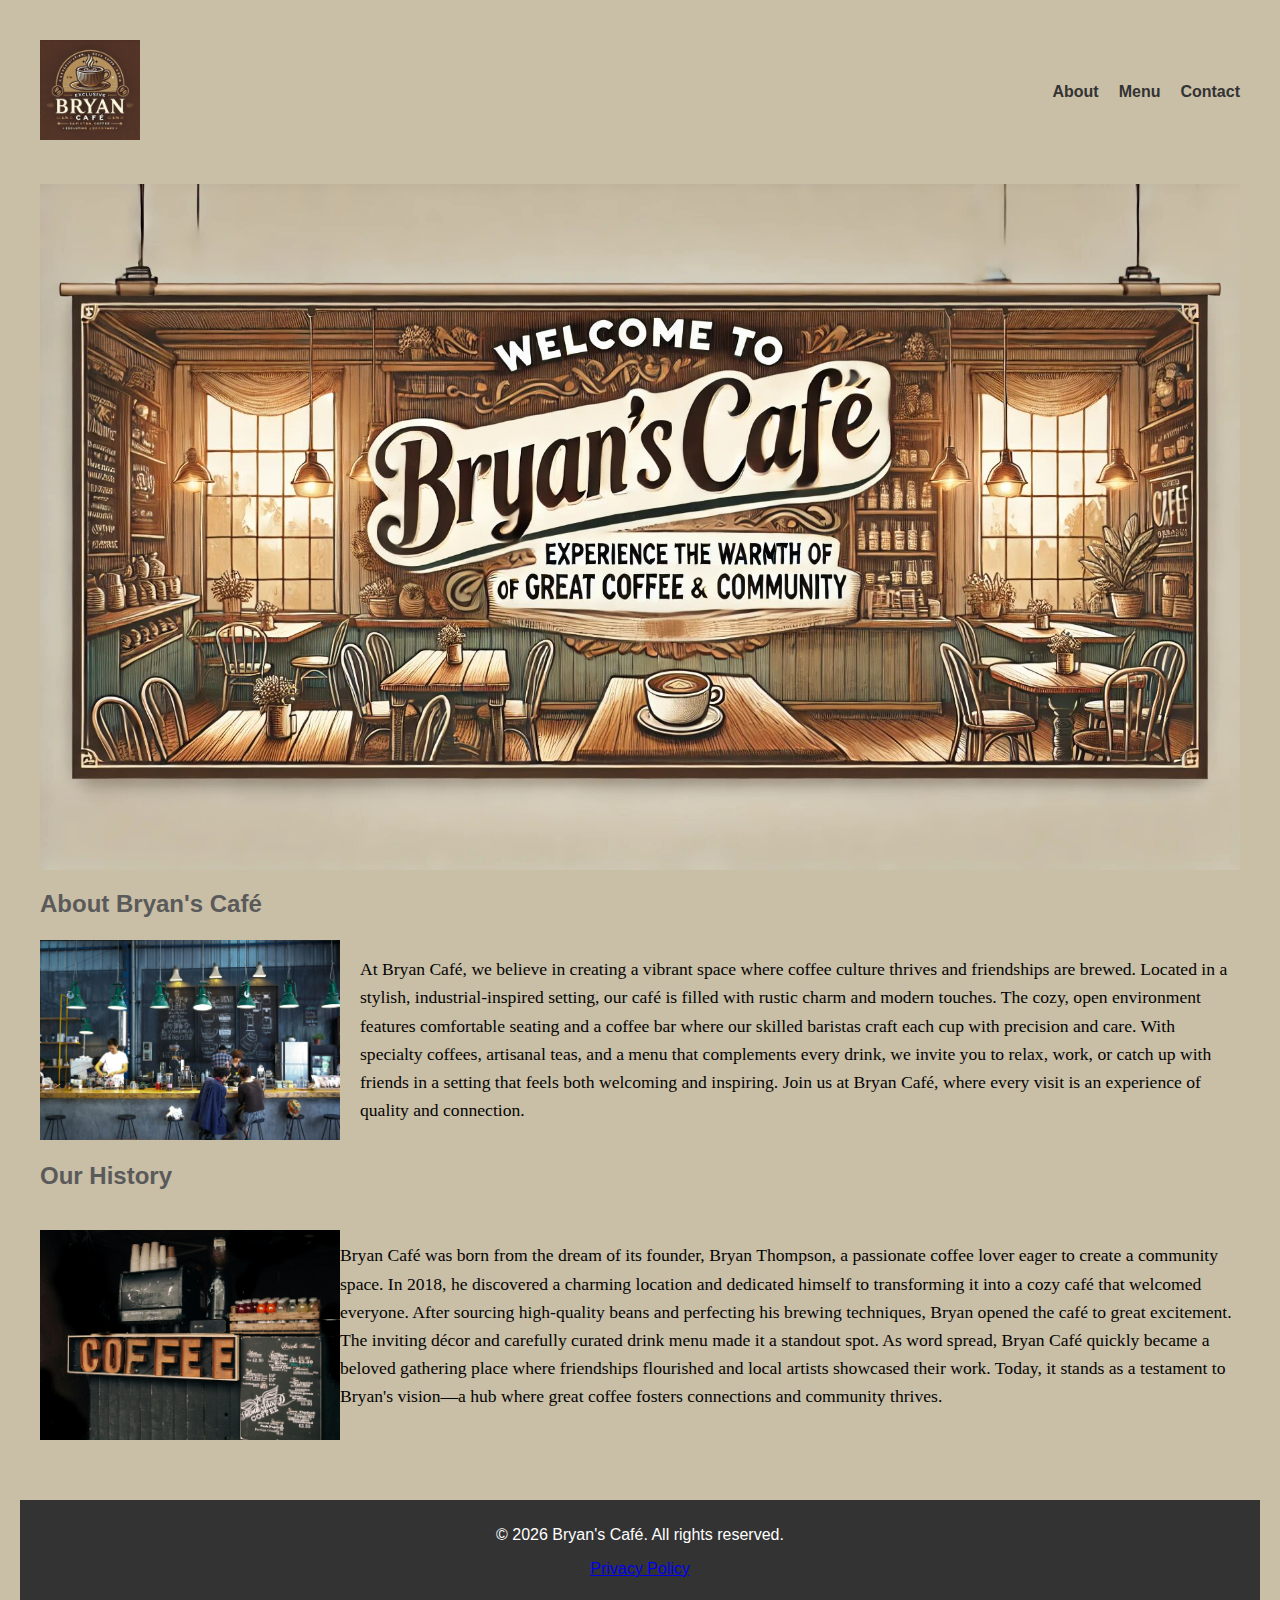
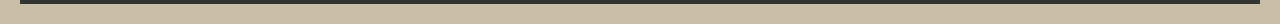
<file: index.html>
<!DOCTYPE html>
<html lang="en">
<head>
    <meta charset="UTF-8">
    <meta name="viewport" content="width=device-width, initial-scale=1.0">
    <title>About - Bryan's Café</title>
    <link rel="stylesheet" href="styles.css"> 
    <script src="script.js" defer></script> 
</head>
<body>
    
    <header>
        <div class="logo">
            <a href="index.html"><img src="logo.png" alt="Company Logo"></a>
        </div>
        <nav>
            <ul>
                <li><a href="index.html">About</a></li>
                <li><a href="menu.html">Menu</a></li>
                <li><a href="contact.html">Contact</a></li>
            </ul>
        </nav>
    </header>

    
    <main>
        <section class="banner">
            <img src="banner-image.jpg" alt="Bryan's Café Banner" class="banner-image"> 
        </section>
        
        
        <section class="about">
            <h2>About Bryan's Café</h2>
            <div class="about-content">
                <img src="about-image.jpg" alt="About Bryan's Café" class="about-image"> 
                <p>At Bryan Café, we believe in creating a vibrant space where coffee culture thrives and friendships are brewed. Located in a stylish, industrial-inspired setting, our café is filled with rustic charm and modern touches. The cozy, open environment features comfortable seating and a coffee bar where our skilled baristas craft each cup with precision and care. With specialty coffees, artisanal teas, and a menu that complements every drink, we invite you to relax, work, or catch up with friends in a setting that feels both welcoming and inspiring. Join us at Bryan Café, where every visit is an experience of quality and connection.</p>
            </div>
        </section>
        

        <section class="history">
            <h2>Our History</h2>
            <div class="history-content">
            <img src="history-image.jpg" alt="History of Bryan's Café" class="history-image"> 
            <p>Bryan Café was born from the dream of its founder, Bryan Thompson, a passionate coffee lover eager to create a community space. In 2018, he discovered a charming location and dedicated himself to transforming it into a cozy café that welcomed everyone.

                After sourcing high-quality beans and perfecting his brewing techniques, Bryan opened the café to great excitement. The inviting décor and carefully curated drink menu made it a standout spot.
                
                As word spread, Bryan Café quickly became a beloved gathering place where friendships flourished and local artists showcased their work. Today, it stands as a testament to Bryan's vision—a hub where great coffee fosters connections and community thrives.
            </p>
            </div>
        </section>
    </main>

   
    <footer>
        <p>&copy; <span id="current-year"></span> Bryan's Café. All rights reserved.</p>
        <p><a href="privacy.html" target="_blank">Privacy Policy</a></p>
    </footer>
    
</body>
</html>
</file>
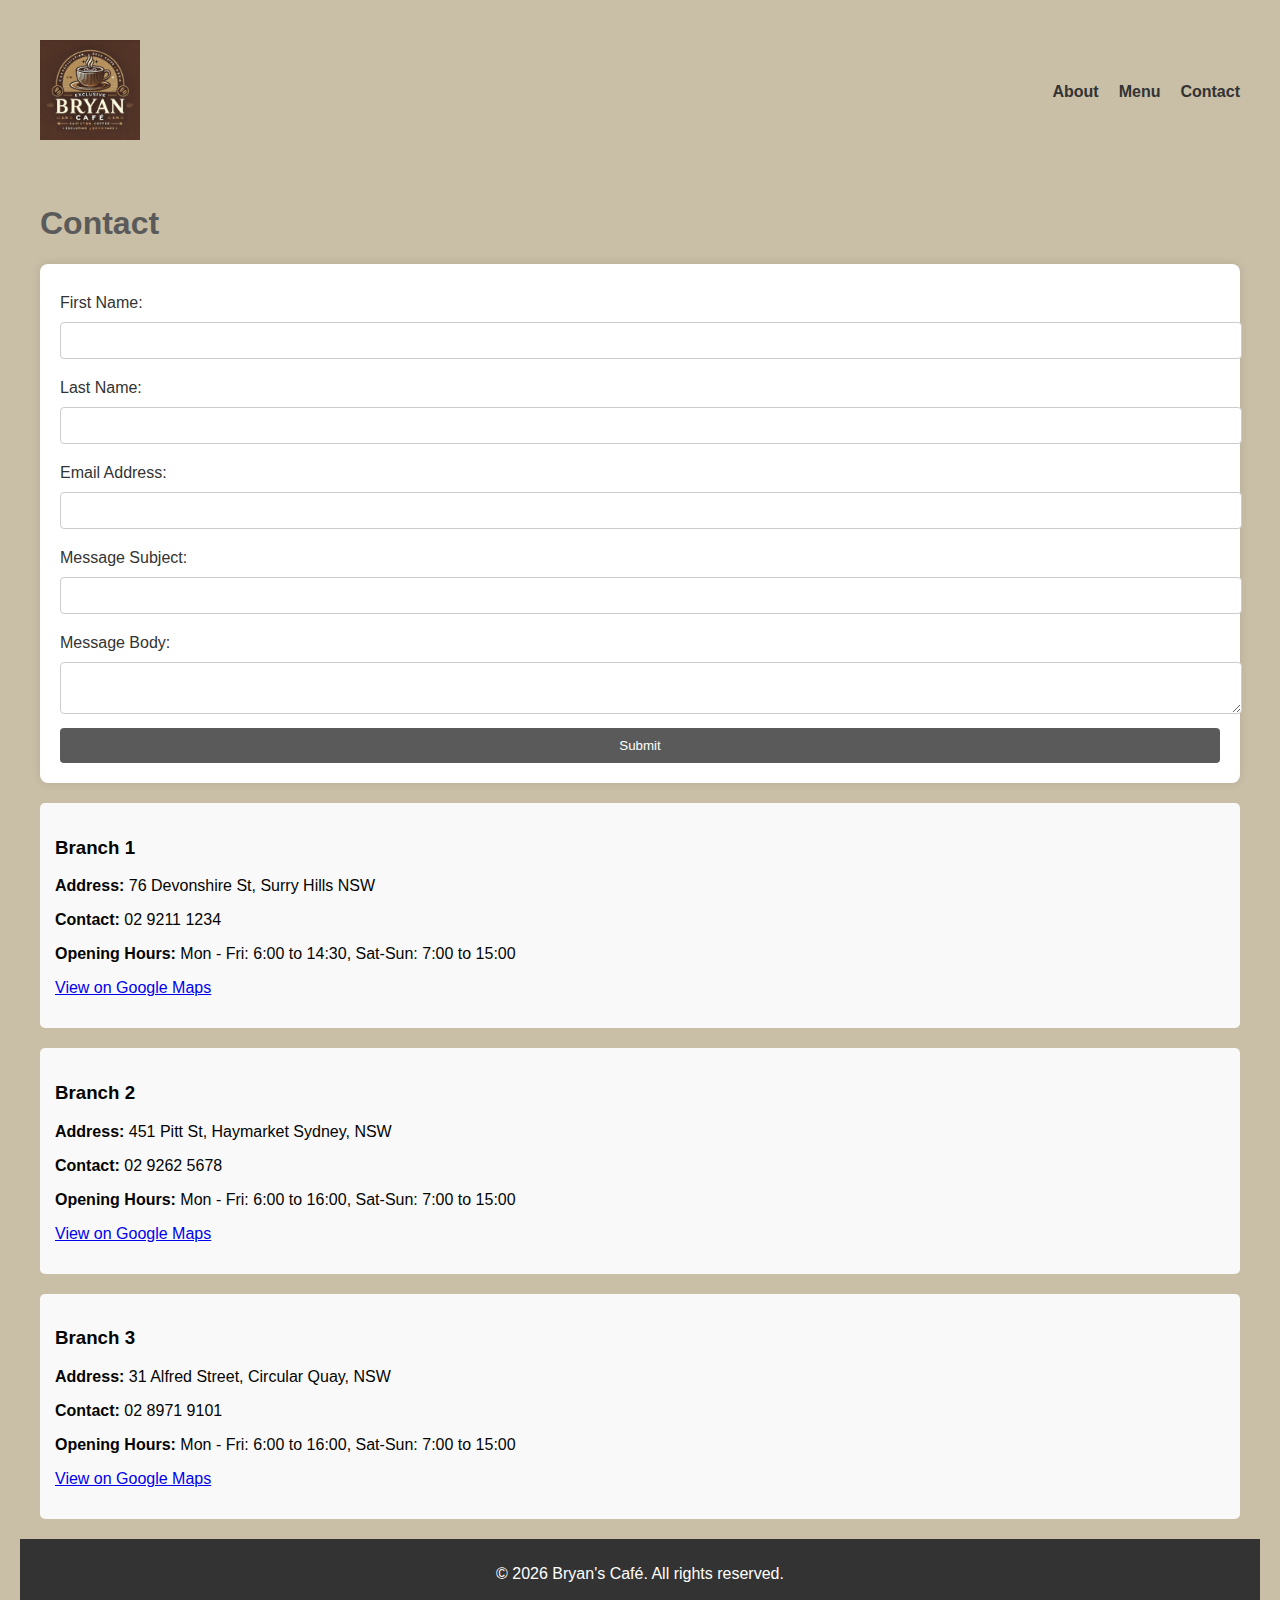
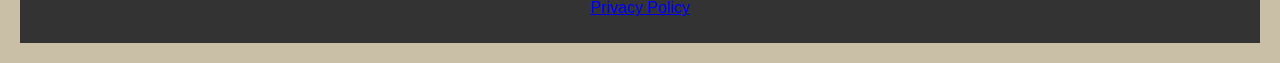
<file: contact.html>
<!DOCTYPE html>
<html lang="en">
<head>
    <meta charset="UTF-8">
    <meta name="viewport" content="width=device-width, initial-scale=1.0">
    <title>About - Bryan's Café</title>
    <link rel="stylesheet" href="styles.css"> 
    <script src="script.js" defer></script> 
</head>
<body>
    
    <header>
        <div class="logo">
            <a href="index.html"><img src="logo.png" alt="Company Logo"></a>
        </div>
        <nav>
            <ul>
                <li><a href="index.html">About</a></li>
                <li><a href="menu.html">Menu</a></li>
                <li><a href="contact.html">Contact</a></li>
            </ul>
        </nav>
    </header>

    <main>
        <h1>Contact</h1>
        <form id="contact-form">
            <label for="first-name">First Name:</label>
            <input type="text" id="first-name" name="first-name" required>

            <label for="last-name">Last Name:</label>
            <input type="text" id="last-name" name="last-name" required>

            <label for="email">Email Address:</label>
            <input type="email" id="email" name="email" required>

            <label for="subject">Message Subject:</label>
            <input type="text" id="subject" name="subject" required>

            <label for="message">Message Body:</label>
            <textarea id="message" name="message" required></textarea>

            <button type="submit">Submit</button>
        </form>

        <div id="form-response" style="display:none;">Your message has been sent!</div>

        <div id="branch-info"></div> 
    </main>

    <footer>
        <p>&copy; <span id="current-year"></span> Bryan's Café. All rights reserved.</p>
        <p><a href="privacy.html" target="_blank">Privacy Policy</a></p>
    </footer>
    

    <script src="contact.js"></script>
</body>
</html>
</file>
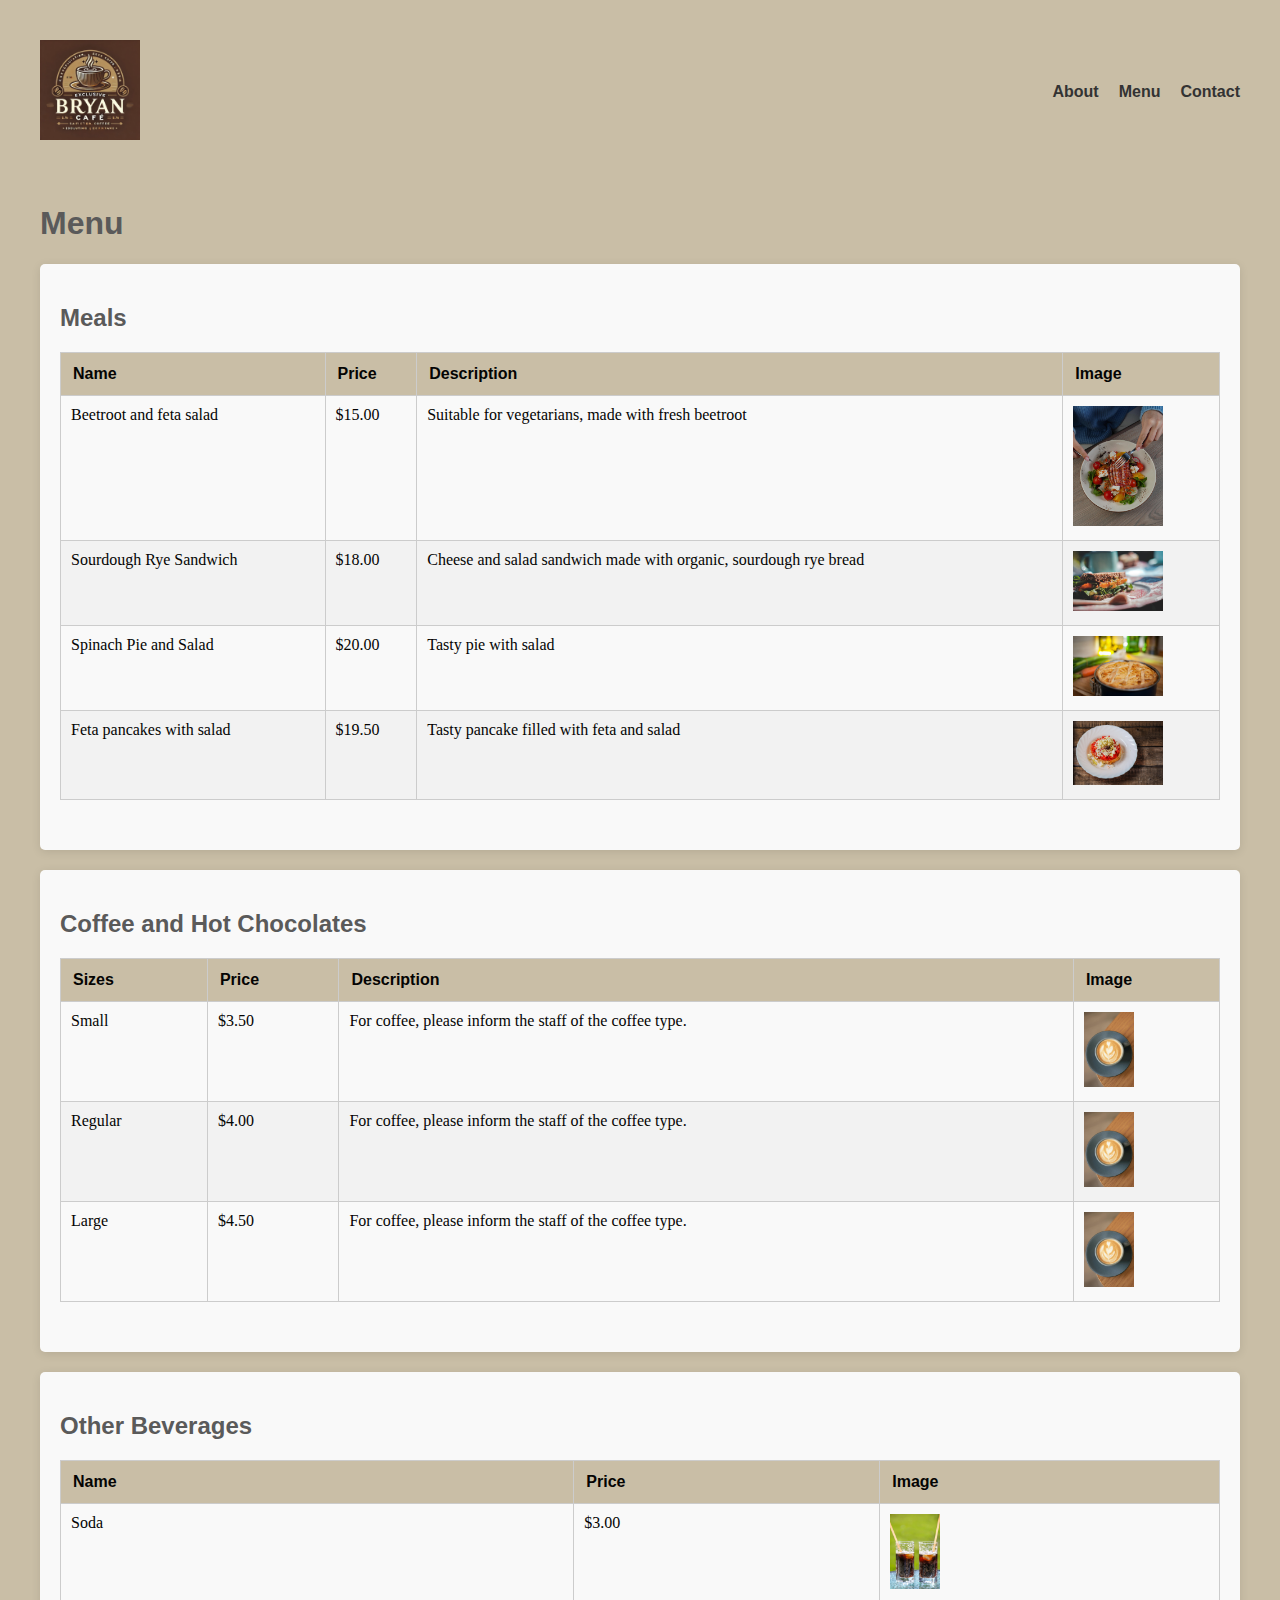
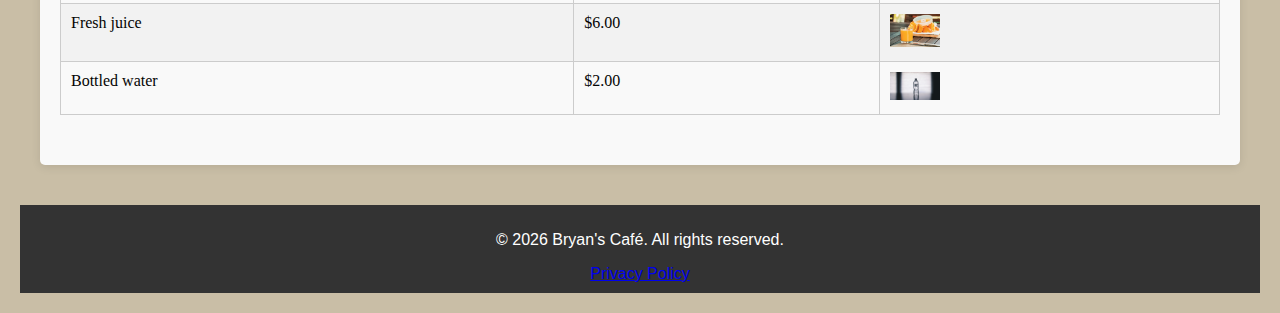
<file: menu.html>
<!DOCTYPE html>
<html lang="en">
<head>
    <meta charset="UTF-8">
    <meta name="viewport" content="width=device-width, initial-scale=1.0">
    <title>Menu - Bryan's Café</title>
    <link rel="stylesheet" href="styles.css"> 
    <script src="menu.js" defer></script> 
</head>
<body>
    <header>
        <div class="logo">
            <a href="index.html"><img src="logo.png" alt="Company Logo"></a>
        </div>
        <nav>
            <ul>
                <li><a href="index.html">About</a></li>
                <li><a href="menu.html">Menu</a></li>
                <li><a href="contact.html">Contact</a></li>
            </ul>
        </nav>
    </header>

    <main>
        <h1>Menu</h1>

  
        <section class="menu-section">
            <h2>Meals</h2>
            <table id="meals-table">
                <thead>
                    <tr>
                        <th>Name</th>
                        <th>Price</th>
                        <th>Description</th>
                        <th>Image</th> 
                    </tr>
                </thead>
                <tbody>
                   
                </tbody>
            </table>
        </section>
        

        
        <section class="menu-section">
            <h2>Coffee and Hot Chocolates</h2>
            <table id="beverages-table">
                <thead>
                    <tr>
                        <th>Sizes</th>
                        <th>Price</th>
                        <th>Description</th>
                        <th>Image</th> 
                    </tr>
                </thead>
                <tbody>
                    
                </tbody>
            </table>
        </section>
        

     
        <section class="menu-section">
            <h2>Other Beverages</h2>
            <table id="other-beverages-table">
                <thead>
                    <tr>
                        <th>Name</th>
                        <th>Price</th>
                        <th>Image</th> 
                    </tr>
                </thead>
                <tbody>
                 
                </tbody>
            </table>
        </section>        
    </main>

    <footer>
        <p>© <span id="current-year"></span> Bryan's Café. All rights reserved.</p>
        <a href="privacy.html" target="_blank">Privacy Policy</a>
    </footer>
    
    <script>
    document.addEventListener("DOMContentLoaded", function() {
        const currentYear = new Date().getFullYear();
        document.getElementById("current-year").textContent = currentYear;
    });
    </script>
    
</body>
</html>
</file>
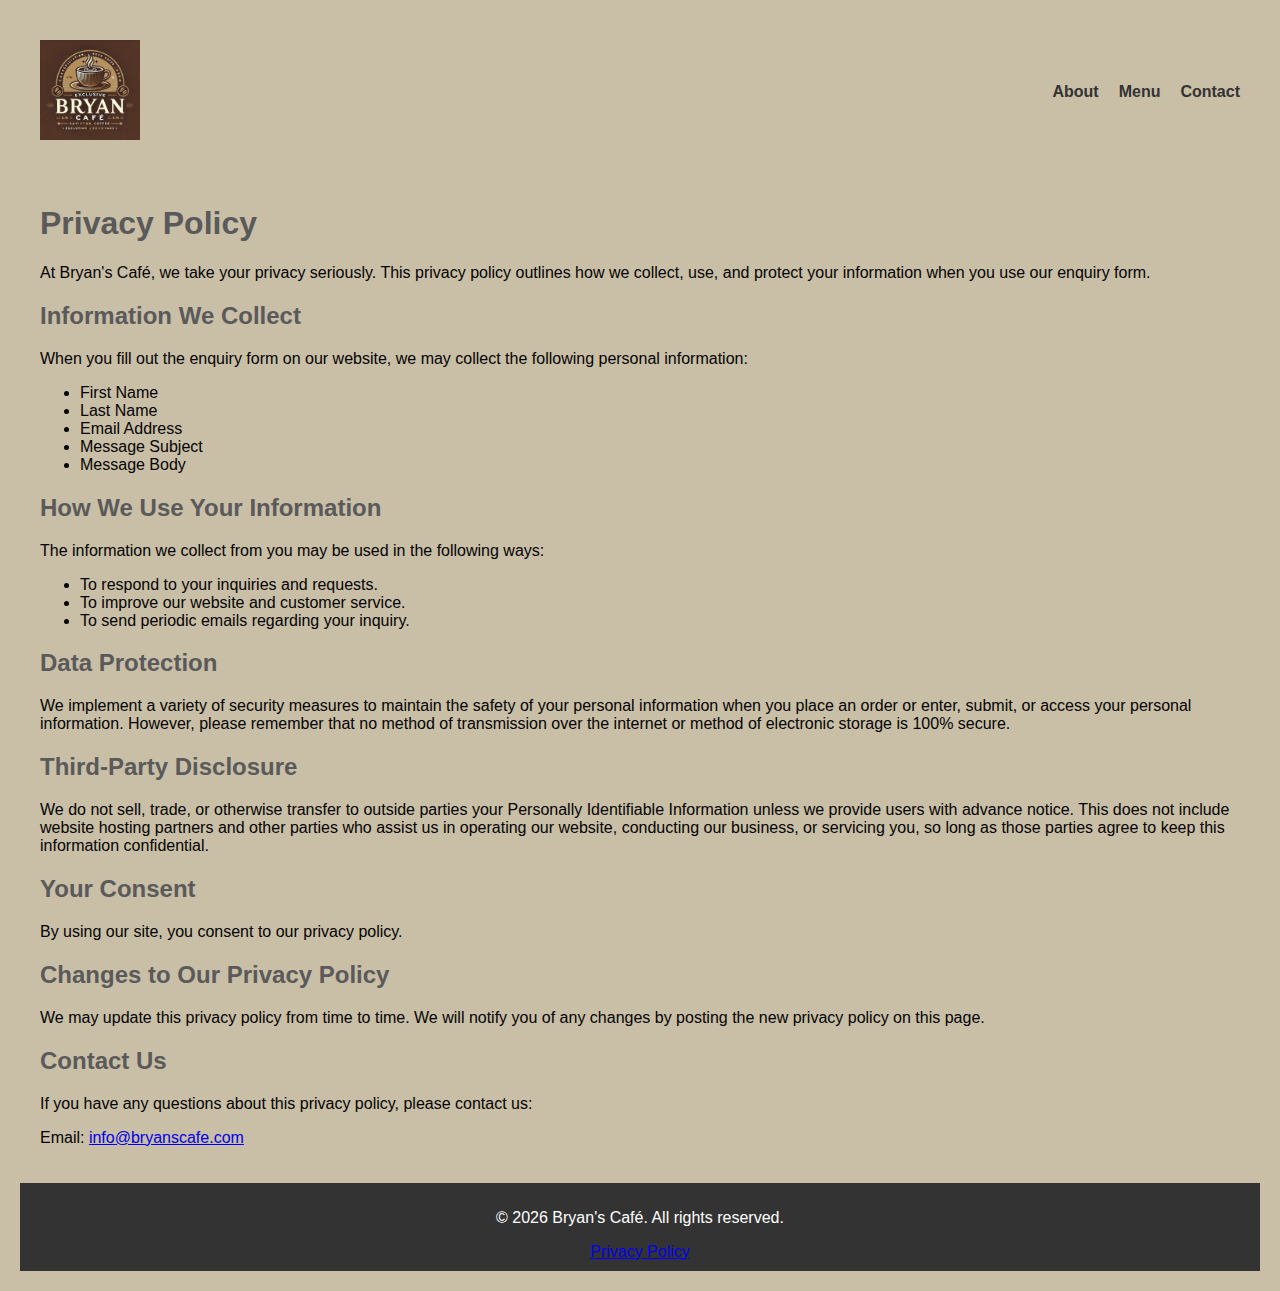
<file: privacy.html>
<!DOCTYPE html>
<html lang="en">
<head>
    <meta charset="UTF-8">
    <meta name="viewport" content="width=device-width, initial-scale=1.0">
    <title>Privacy Policy</title>
    <link rel="stylesheet" type="text/css" href="styles.css"> 
</head>
<body>
    <header>
        <div class="logo">
            <a href="index.html"><img src="logo.png" alt="Company Logo"></a>
        </div>
        <nav>
            <ul>
                <li><a href="index.html">About</a></li>
                <li><a href="menu.html">Menu</a></li>
                <li><a href="contact.html">Contact</a></li>
            </ul>
        </nav>
    </header>

    <main>
        <h1>Privacy Policy</h1>
        <p>At Bryan's Café, we take your privacy seriously. This privacy policy outlines how we collect, use, and protect your information when you use our enquiry form.</p>
        
        <h2>Information We Collect</h2>
        <p>When you fill out the enquiry form on our website, we may collect the following personal information:</p>
        <ul>
            <li>First Name</li>
            <li>Last Name</li>
            <li>Email Address</li>
            <li>Message Subject</li>
            <li>Message Body</li>
        </ul>
        
        <h2>How We Use Your Information</h2>
        <p>The information we collect from you may be used in the following ways:</p>
        <ul>
            <li>To respond to your inquiries and requests.</li>
            <li>To improve our website and customer service.</li>
            <li>To send periodic emails regarding your inquiry.</li>
        </ul>

        <h2>Data Protection</h2>
        <p>We implement a variety of security measures to maintain the safety of your personal information when you place an order or enter, submit, or access your personal information. However, please remember that no method of transmission over the internet or method of electronic storage is 100% secure.</p>

        <h2>Third-Party Disclosure</h2>
        <p>We do not sell, trade, or otherwise transfer to outside parties your Personally Identifiable Information unless we provide users with advance notice. This does not include website hosting partners and other parties who assist us in operating our website, conducting our business, or servicing you, so long as those parties agree to keep this information confidential.</p>

        <h2>Your Consent</h2>
        <p>By using our site, you consent to our privacy policy.</p>

        <h2>Changes to Our Privacy Policy</h2>
        <p>We may update this privacy policy from time to time. We will notify you of any changes by posting the new privacy policy on this page.</p>

        <h2>Contact Us</h2>
        <p>If you have any questions about this privacy policy, please contact us:</p>
        <p>Email: <a href="mailto:info@bryanscafe.com">info@bryanscafe.com</a></p>
    </main>

    <footer>
        <p>© <span id="current-year"></span> Bryan's Café. All rights reserved.</p>
        <a href="privacy.html" target="_blank">Privacy Policy</a>
    </footer>
    
    <script>
    document.addEventListener("DOMContentLoaded", function() {
        const currentYear = new Date().getFullYear();
        document.getElementById("current-year").textContent = currentYear;
    });
    </script>
    
</body>
</html>
</file>
<file: styles.css>
body {
     
        background-color: #c8bca4; 
        color: #040403; 
        font-family: Arial, sans-serif; 
        margin: 0;
        padding: 0;
    
}

header {
    display: flex;
    justify-content: space-between;
    align-items: center;
    padding: 20px;
}

.logo img {
    height: 100px;
}

 .history img {
    width: 25%; 
    height: auto; 
    margin: 20px 0; 
}

.about-content {
    display: flex; 
    align-items: center; 
    margin: 20px 0; 
}

.about img {
    width: 25%; 
    height: auto; 
    margin-right: 20px; 
}

.about p {
    font-family: 'Georgia', serif; 
    font-size: 1.1em; 
    line-height: 1.6; 
}


nav ul {
    list-style: none;
    display: flex;
    gap: 20px;
}

nav a {
    text-decoration: none;
    color: #333; 
    font-weight: bold;
}


main {
    padding: 20px;
}

.about, .history {
    margin: 20px 0;
}

footer {
    background-color: #333;
    color: white;
    text-align: center;
    padding: 10px 0;
    position: relative;
    bottom: 0;
    width: 100%;
}

.history-content {
    display: flex; 
    align-items: center; 
    margin: 20px 0; 
}

.history-image {
    width: 50%; 
    height: auto; 
    margin-right: 20px; 
}

.history p {
    font-family: 'Georgia', serif; 
    font-size: 1.1em; 
    line-height: 1.6; 
    margin-top: 0; 
}

.banner {
    position: relative;
    width: 100%;
    height: auto;
    overflow: hidden;
    text-align: center;
}

.banner-image {
    width: 100%; 
    height: auto; 
    display: block; 
}

body {
    background-color: #c9bea6; 
    color: #040403; 
    font-family: Arial, sans-serif; 
    margin: 0;
    padding: 0;
}

.menu-section {
    margin: 20px 0;
    background-color: #f9f9f9; 
    padding: 20px;
    border-radius: 5px; 
    box-shadow: 0 2px 10px rgba(0, 0, 0, 0.1); 
}


h1, h2 {
    color: #040403; 
}

table {
    width: 100%; 
    border-collapse: collapse; 
    margin-bottom: 30px; 
}

th, td {
    padding: 12px; 
    text-align: left; 
    border: 1px solid #ccc; 
}

th {
    background-color: #c9bea6; 
    color: #040403; 
    font-weight: bold;
}

tbody tr:nth-child(even) {
    background-color: #f2f2f2; 
}

tbody tr:hover {
    background-color: #e0e0e0; 
}

tbody tr td {
    font-family: 'Georgia', serif; 
    font-size: 1em; 
}

body {
    font-family: Arial, sans-serif;
    margin: 0;
    padding: 20px;
}

h1, h2 {
    color: #5a5a5a; 
}

form {
    background-color: #fff; 
    padding: 20px;
    border-radius: 8px;
    box-shadow: 0 0 10px rgba(0, 0, 0, 0.1);
}

label {
    display: block;
    margin: 10px 0 5px;
}

input, textarea {
    width: 100%;
    padding: 10px;
    margin-bottom: 10px;
    border: 1px solid #ccc;
    border-radius: 4px;
}

button {
    background-color: #5a5a5a; 
    color: white;
    border: none;
    padding: 10px 15px;
    border-radius: 4px;
    cursor: pointer;
}

button:hover {
    background-color: #333; 
}

.branch {
    margin-top: 20px;
    padding: 15px;
    background-color: #f9f9f9; 
    border-radius: 5px;
}
#enquiry-form {
    background-color: #ffffff; 
    padding: 20px;
    border-radius: 8px;
    box-shadow: 0 0 10px rgba(0, 0, 0, 0.1);
    margin-top: 20px;
}

h2 {
    color: #5a5a5a; 
}

table {
    width: 100%; 
    border-collapse: collapse; 
}

td {
    padding: 10px; 
    vertical-align: top; 
}

label {
    display: block; 
    color: #333; 
}

input, textarea {
    width: 100%; 
    padding: 10px;
    border: 1px solid #ccc; 
    border-radius: 4px; 
    margin-top: 5px; 
}

button {
    background-color: #5a5a5a; 
    color: white; 
    border: none;
    padding: 10px 15px;
    border-radius: 4px;
    cursor: pointer;
    width: 100%; 
}

button:hover {
    background-color: #333; 
}

#form-response {
    margin-top: 10px;
    color: green; 
}


@media (max-width: 768px) {
    h1, h2 {
        font-size: 1.5em; 
    }

    table {
        font-size: 0.9em; 
    }

    th, td {
        padding: 8px; 
    }
}

@media (max-width: 480px) {
    h1 {
        font-size: 1.3em; 
    }

    table {
        font-size: 0.8em; 
    }

    th, td {
        padding: 6px; 
    }
}



@media (max-width: 768px) {
    .history-content {
        flex-direction: column; 
        align-items: flex-start; 
    }

    .history-image {
        width: 100%; 
        margin-right: 0; 
        margin-bottom: 20px; 
    }

    .history p {
        font-size: 1em; 
    }
}

@media (max-width: 480px) {
    .history p {
        font-size: 0.9em; 
    }
}


@media (max-width: 768px) {
    .about-content {
        flex-direction: column; 
        align-items: flex-start; 
    }

    .about-image {
        width: 100%; 
        margin-right: 0; 
        margin-bottom: 20px; 
    }

    .about p {
        font-size: 1em; 
    }
}

@media (max-width: 480px) {
    .about p {
        font-size: 0.9em; 
    }
}

@media only screen and (max-width: 767px) {
   
    .about-section img,
    .history-section img {
        width: 100%; 
        height: auto; 
    }

   
    main,
    .menu-section {
        padding: 10px; 
    }

    body {
        font-size: 14px; 
    }

    
    .menu-table {
        width: 100%; 
    }

    
    table {
        width: 100%; 
        border-collapse: collapse; 
    }

    th, td {
        padding: 8px; 
        text-align: left; 
    }
}
@media only screen and (min-width: 768px) {
    
    .about-section img,
    .history-section img {
        width: 300px; 
        height: auto; 
    }
}

.privacy-policy {
    padding: 20px;
    font-size: 16px;
}


@media only screen and (max-width: 767px) {
    .privacy-policy {
        padding: 10px; 
        font-size: 14px; 
    }

 
    .privacy-policy img {
        width: 100%; 
        height: auto; 
    }
}
</file>
